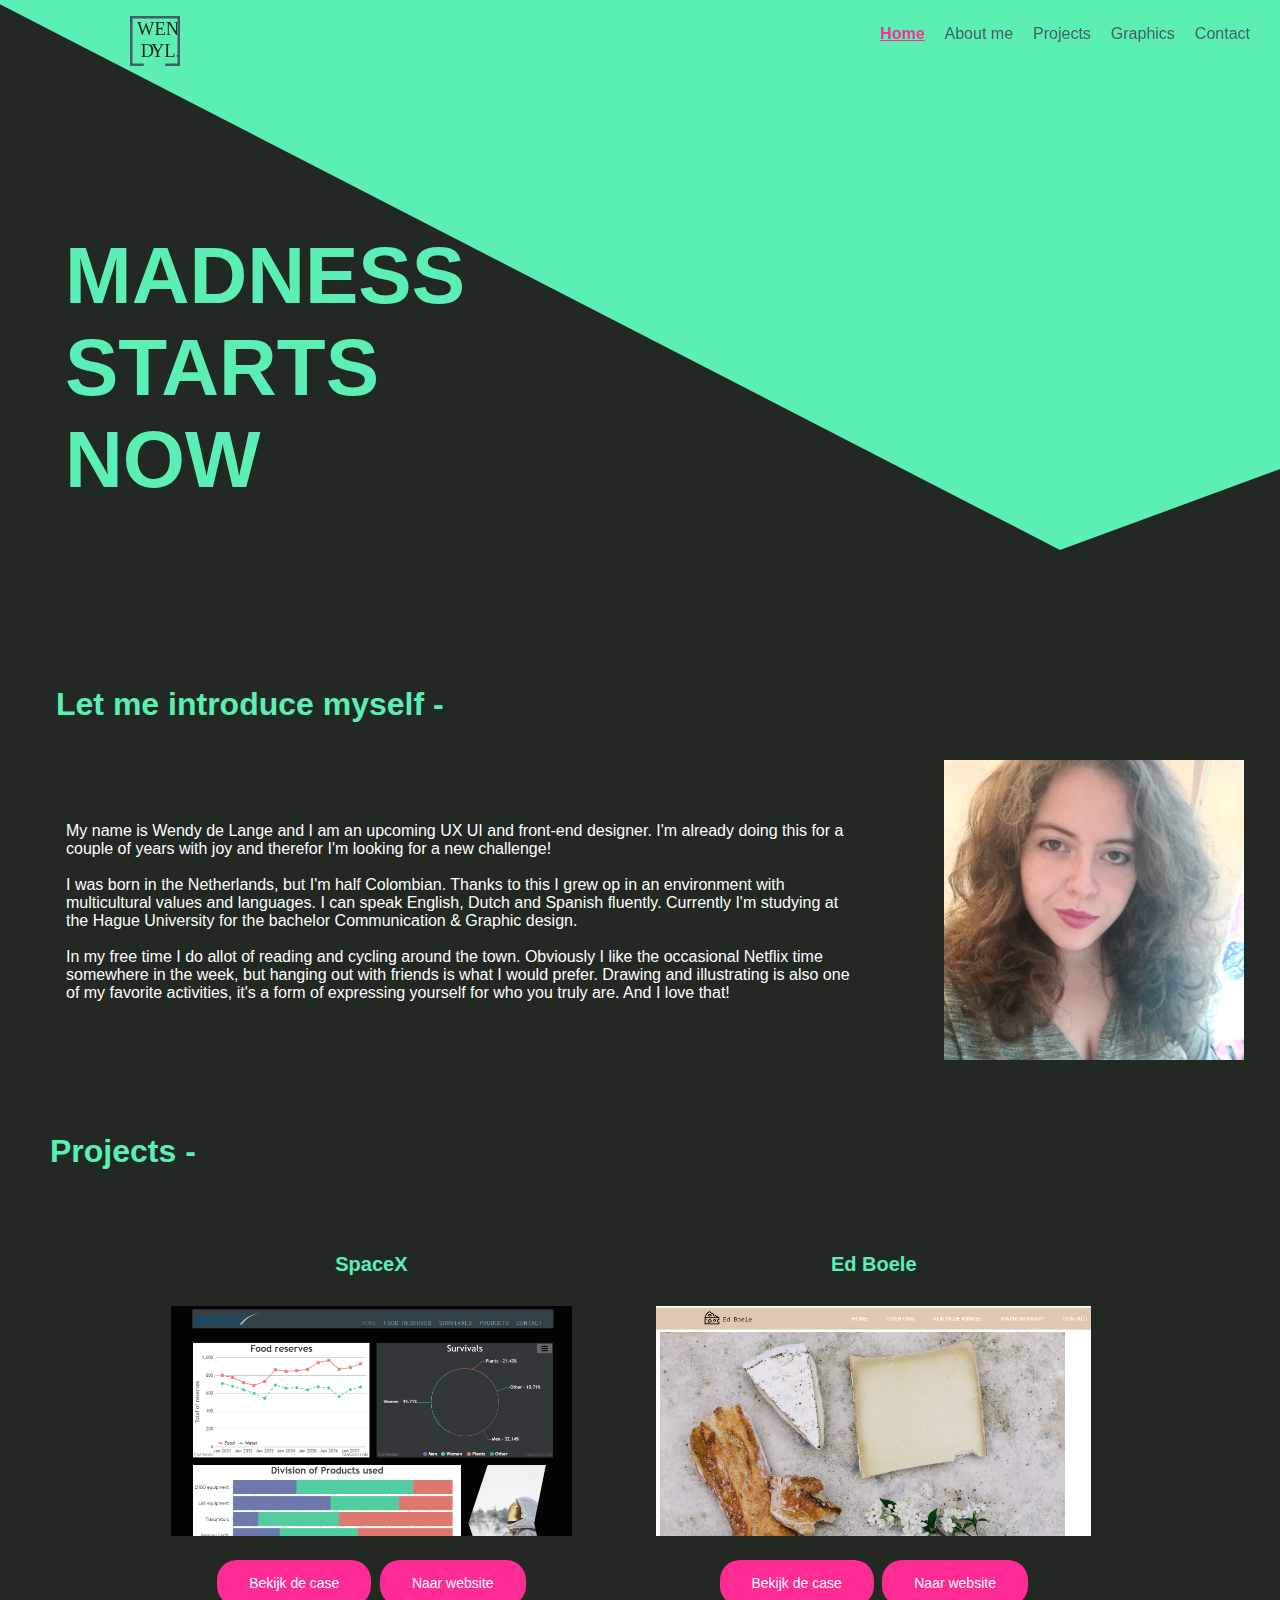
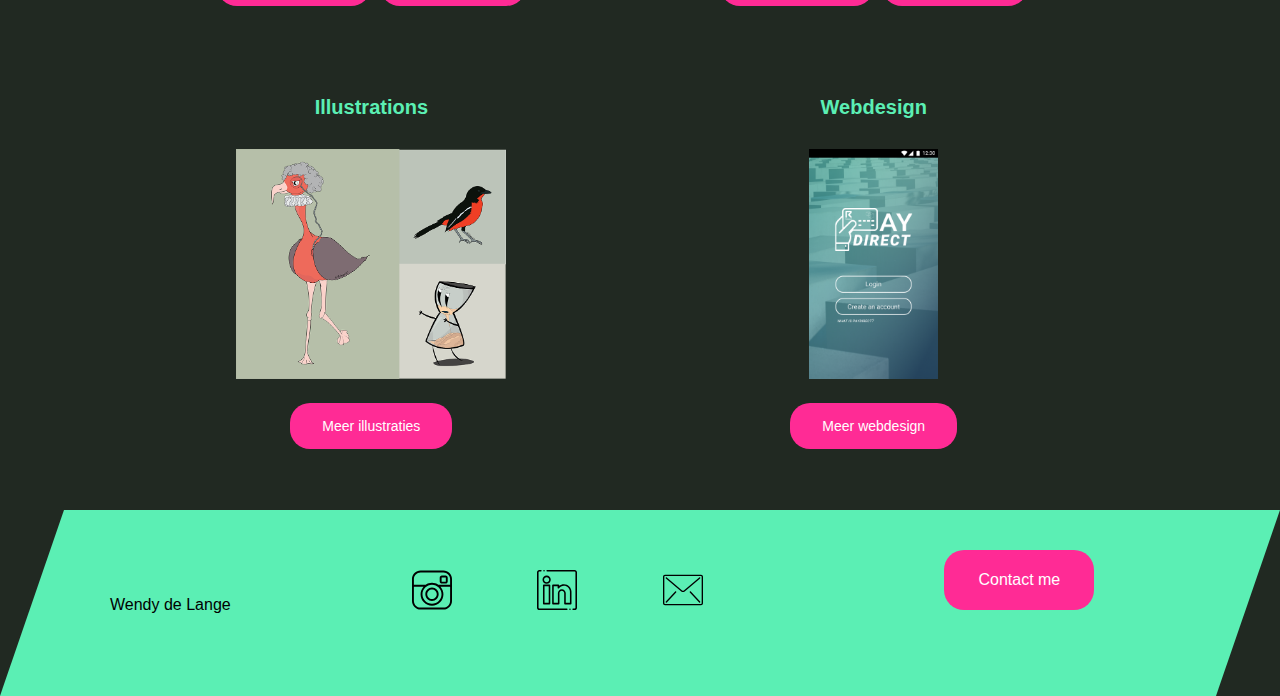
<file: index.html>
<!DOCTYPE html>
<html>
<head>
	<meta charset="utf-8">
	<meta name="viewport" content="width=device-width, initial-scale=1.0">
	<link rel="stylesheet" type="text/css" href="styles/main.css">
	<link rel="stylesheet" type="text/css" href="styles/stylesheet.css">
	<title>Wendy de Lange</title>
</head>
<body>

	<div class="container">
		

			<div class="brand">
				<a href="#"><img src="images/new.svg"></a>
			</div>

			<nav>
				<ul>
					<li><a href="#" class="active">Home</a></li>
					<li><a href="#">About me</a></li>
	 				<li><a href="html/error.html">Projects</a></li>
	  				<li><a href="#">Graphics</a></li>
	  				<li><a href="#">Contact</a></li>
	  			</ul>
				
  			</nav>

		<div class="triangel">
			<!-- Here comes the background triangel -->
		</div>

		<div class="attext">
			<a href="html/projects.html"><p>Madness </br> Starts </br> Now </p></a>
		</div>

		<div class="about">
			<div class="aleft">
				<h1>Let me introduce myself -</h1>
				<p>My name is Wendy de Lange and I am an upcoming UX UI and front-end designer. I'm already doing this for a couple of years with joy and therefor I'm looking for a new challenge!</br><br/>I was born in the Netherlands, but I'm half Colombian. Thanks to this I grew op in an environment with multicultural values and languages. I can speak English, Dutch and Spanish fluently. Currently I'm studying at the Hague University for the bachelor Communication &amp; Graphic design.</br><br/>In my free time I do allot of reading and cycling around the town. Obviously I like the occasional Netflix time somewhere in the week, but hanging out with friends is what I would prefer. Drawing and illustrating is also one of my favorite activities, it's a form of expressing yourself for who you truly are. And I love that!</p>
			</div>
			<div class="aright">
				<img src="images/me.jpg">
			</div>
		</div>

		<div class="wbar">
			<h1>Projects -</h1>
		</div>

		<div class="row een">
			<h3>SpaceX</h3>
			<a href="html/error.html"><img class="cen" src="images/space.png"></a>
			<div class="alignb">
				<a href="html/error.html"><button>Bekijk de case</button></a>
				<a href="https://wendylange.github.io/ixd-Challenge1/SpaceX/" target="_blank"><button>Naar website</button></a>
			</div>
			
		</div>
		<div class="row twee">
			<h3>Ed Boele</h3>
			<a href="html/error.html"><img class="cen" src="images/chees.png"></a>
			<div class="alignb">
				<a href="html/error.html"><button>Bekijk de case</button></a>
				<a href="" target="_blank"><button>Naar website</button></a>
			</div>
			
		</div>
		<div class="row drie">
			<h3>Illustrations</h3>
			<a href="html/error.html"><img class="cen" src="images/coll.png"></a>
			<div class="alignb">
				<a href="html/error.html"><button>Meer illustraties</button></a>
			</div>
			
		</div>

		<div class="row vier">
			<h3>Webdesign</h3>
			<a href="https://www.figma.com/file/llZD3cX3ZbRMXFFuZgFw17/Project-F_PayDirect?node-id=14432%3A2" target="_blank"><img class="cen" src="images/login.png"></a>
			<div class="alignb">
				<a href="html/error.html"><button>Meer webdesign</button></a>
			</div>
			
		</div>

		<div class="block">
			<!-- Here comes the background triangel -->
		</div>

		<div class="contact">
			<p>Wendy de Lange</p>
			</br>
			<a href="https://www.instagram.com/wendy._.design/" target="_blank"><img src="images/insta.svg"></a>
			<a href="https://www.linkedin.com/in/wendy-lange/" target="_blank"><img src="images/linkedin.svg"></a>
			<a href="mailto:wendy.lange.de@gmail.com?Subject=Shall%20we%20meet" target="_top"><img src="images/email.svg"></a>
			
		</div>

		<div class="meldform">
			<button class="buttonmail"><span>Contact me</span></button>
		</div>
	</div>

</body>
</html>
</file>
<file: styles/main.css>
.brand img {
  margin-top: 1em;
  padding-left: 130px;
  height: 50px;
 /* position: fixed;*/
}

.brand {
 display: grid;
 position: fixed;
}

.contact {
	display: grid;
	margin-left: 50px;
	padding: 30px;
	display: flex;
	justify-content: space-between;
}

.contact img {
	height: 40px;
	width: 40px;
	
}

.contact img:hover {
	fill: #5BEFB4;
}

/*.meldform {
	display: grid;
	grid-column: 6/7;
	grid-row: 13/14;
	padding-right: 50px;
}*/

.buttonmail {
  display: inline-block;
  border-radius: 20px;
  background-color: #5BEFB4;
  border: none;
  color: black;
  text-align: center;
  font-size: 16px;
  height: 60px;
  padding: 12px;
  width: 200px;
  transition: all 0.5s;
  cursor: pointer;
  margin: 5px;
}

.buttonmail span {
  cursor: pointer;
  display: inline-block;
  position: relative;
  transition: 0.5s;
}

.buttonmail span:after {
  content: '\00bb';
  position: absolute;
  opacity: 0;
  top: 0;
  right: -20px;
  transition: 0.5s;
}

.buttonmail:hover span {
  padding-right: 20px;
}

.buttonmail:hover span:after {
  opacity: 1;
  right: 0;
}
</file>
<file: styles/stylesheet.css>
body {
	background: #212922;/*#EBFEF5;*/
	/*background: #465C69;*/
	font-family: roboto mono, open sans, helvetica;
	margin: 0;
	color: black;
}

.container {
	display: grid;
	grid-template-columns: 1fr 1fr 1fr 1fr 1fr 1fr;
	grid-template-rows: 1fr 1fr 1fr 1fr 1fr 1fr;
	grid-gap: 1em;
	margin: 0 auto;
}

.brand {
	display: grid;
	grid-column: 1/1;
	grid-row: 1/2;
}

a {
  text-decoration: none;
  color: #232323;
  
  transition: color 0.3s ease;
}

a:hover {
  color: #FF2B95;
}

/*header {
	display: grid;
	grid-column: 1/6;
	background: red;
/*	position: fixed;*/
/*	z-index: 777;
	width: 100%;
}*/

nav {
	display: grid;
	grid-row: 1/1;
	grid-column: 3/6;
	float: right;
	position: fixed;
	text-align: left;
	left: 0;
	width: 100%;
}

nav ul {
	margin: 10px;
	padding: 0;
	display: ;
	display: flex;
	position: absolute;
	right: 10px;
}

nav ul li {
	list-style: none;

}
 
nav ul li a {
	display: block;
	margin: 5px 0;
	padding: 10px 10px;
	text-decoration: none;
	color: #465C69;
	transition: opacity 150ms ease-in-out;
}

nav ul li a.active, 
nav ul li a:hover {
	/*color: #426A5A;*/
	transition: 0.5s;
	font-weight: 800;
	color: #FF2B95;
	text-decoration-line: underline;

}

.triangel {
	display: grid;
	grid-column: 1/7;
	grid-row: 1/7;
	position: block;
	max-width: auto;
	background: #5BEFB4;
	z-index: -1;
	/*width: 600px max-width;*/
/*	height: 300px;*/
	clip-path: polygon(-10px -1px,1060px 550px,2559px -1px);
}




.attext {
	display: grid;
	grid-column: 1/3;
	grid-row: 3/6;
	padding-left: 50px;
}

.attext p {
	margin: 5px;
	/*color: #5b9279;*/
	color: #5BEFB4;
	text-transform: uppercase;
	font-size: 80px;
	font-weight: bold;
}

.attext p:hover {
	/*color: #993955;*/
	color: #FF2B95;
}

.colored {
	display: grid;
}

.about {
	display: grid;
	grid-column: 1/7;
/*	grid-row: 6/8;*/
	/*background: #5b9279;*/
	padding: 1em;
	border-radius: 10px;
}

h1 {
	display: grid;
	grid-column: 1/5;
	color: #5BEFB4;
	size: 18px;
}

.aleft {
	display: grid;
	grid-column: 1/4;
/*	grid-row: 7/8;*/
	padding-top: 5px;
	padding-left: 40px;
	padding-right: 40px;
	color: white;
}

p {
	align-items: left;
	padding: 10px;
	
}

.aright {
	display: grid;
	grid-column: 5/6;
}
.about img {
	height: 300px;
	width: 300px;
	margin-top: 80px;
	padding: 20px;
}

.wbar {
	display: grid;
	grid-column: 1/7;
	grid-row: 8/9;
	/*background: #FF2B95;*/
	color: white;
	padding-left: 50px;
}

.row {
	border-radius: 10px;
	padding: 20px;
	/*background: #5BEFB4;*/
	margin: 5px;
}

h3 {
	padding-bottom: 10px;
	text-align: center;
	font-size: 20px;
	color: #5BEFB4;
}

.row img {
	height: 230px;
	width: auto;
	margin-right: auto;
	margin-left: auto;
	padding-bottom: 20px;
}

.row img a {
	display: center;
}

.row button {
	background: #FF2B95;
	border: none;
	color: #ffffff;
	padding: 10px;
	padding: 15px 32px;
	max-width: 180px;
  	text-align: center;
  	text-decoration: none;
  	display: inline-block;
  	font-size: 14px;
  	margin: 4px 2px;
  	cursor: pointer;
  	border-radius: 20px;
}

.row button:hover {
	cursor: pointer;
	background: #5BEFB4;
	color: black;
}


.cen {
	display: block;
  	margin-left: auto;
  	margin-right: auto;
  	width: 50%;
}

.alignb {
	float: left;
	text-align: center;
}

.een {
	display: grid;
	grid-column: 2/3;
	grid-row: 9/10;
}

.twee {
	display: grid;
	grid-column: 3/6;
	grid-row: 9/10;
}

.drie {
	display: grid;
	grid-column: 2/3;
	grid-row: 10/11;
}

.vier {
	display: grid;
	grid-column: 3/6;
	grid-row: 10/11;
}

.block {
	display: grid;
	grid-column: 1/7;
	grid-row: 12/14;
	position: block;
	max-width: auto;
	background: #5BEFB4;
	z-index: -1;
	clip-path: polygon(5% 0, 100% 0%, 95% 100%, 0 100%);
}

.contact {
	display: grid;
	grid-column: 1/4;
	grid-row: 12/13;
	margin-left: 50px;
	padding: 40px;
	padding-left: 50px;
	padding-top: 60px;
	display: flex;
	justify-content: space-between;
}

.contact img {
	height: 40px;
	width: 40px;
	
}

.contact img:hover {
	fill: #5BEFB4;
}

.meldform {
	display: grid;
	grid-column: 5/6;
	grid-row: 12/13;
}

.buttonmail {
  display: inline-block;
  border-radius: 20px;
  background-color: #FF2B95;
  border: none;
  color: #ffffff;
  text-align: center;
  font-size: 16px;
  padding: 15px;
  width: 150px;
  transition: all 0.5s;
  cursor: pointer;
  margin: 40px;
}

.buttonmail span {
  cursor: pointer;
  display: inline-block;
  position: relative;
  transition: 0.5s;
}

.buttonmail span:after {
  content: '\00bb';
  position: absolute;
  opacity: 0;
  top: 0;
  right: -20px;
  transition: 0.5s;
}

.buttonmail:hover span {
  padding-right: 20px;
}

.buttonmail:hover span:after {
  opacity: 1;
  right: 0;
}
</file>
